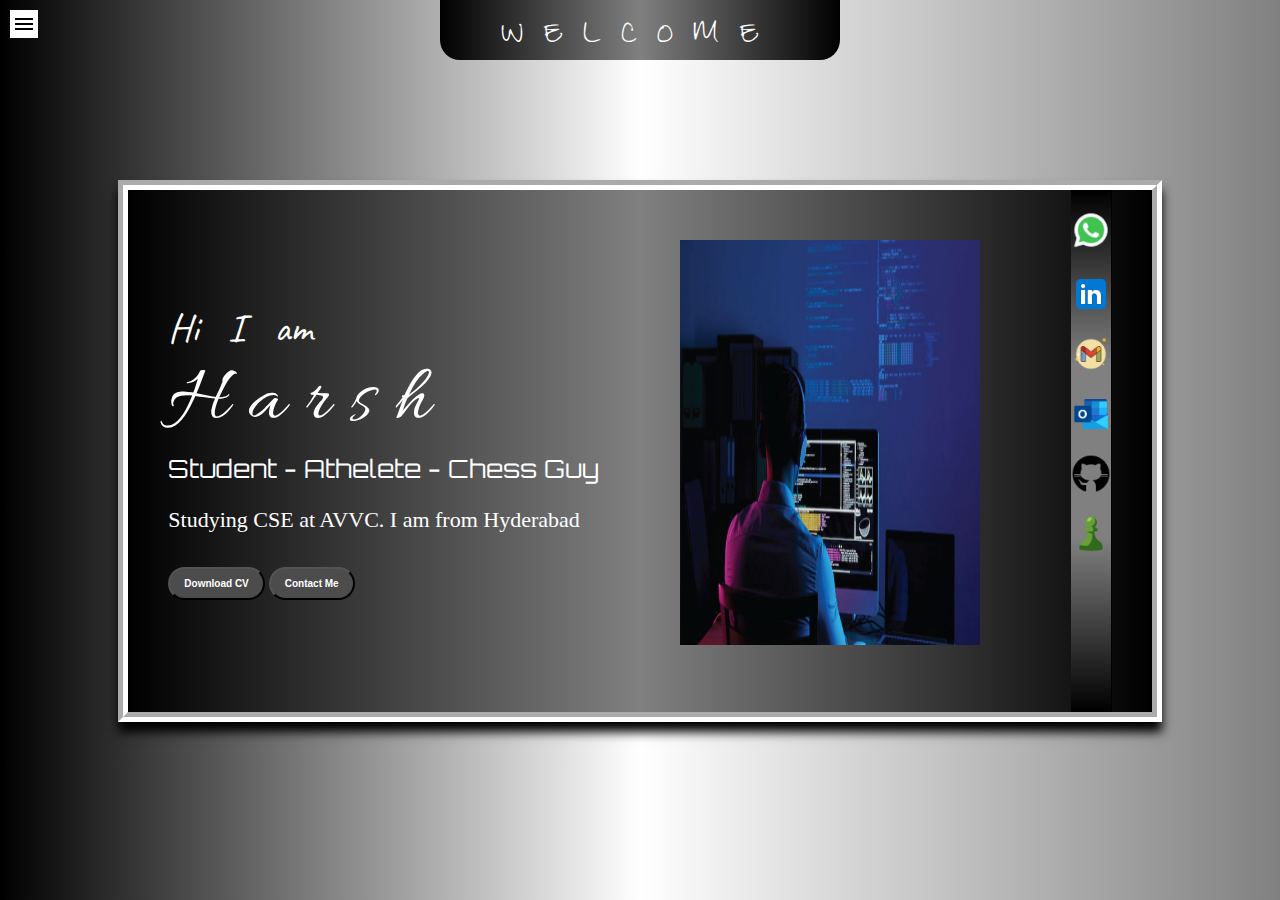
<file: index.html>
<!DOCTYPE html>
<html lang="en">

<head>
    <meta charset="UTF-8">
    <meta name="viewport" content="width=device-width, initial-scale=1.0">
    <title>MyWebSite</title>
    <link rel="stylesheet" href="style.css">
    <link rel="preconnect" href="https://fonts.googleapis.com">
    <link rel="preconnect" href="https://fonts.gstatic.com" crossorigin>
    <link
        href="https://fonts.googleapis.com/css2?family=Barriecito&family=Caveat:wght@400..700&family=DotGothic16&family=Honk&family=Orbitron:wght@400..900&family=Protest+Revolution&display=swap"
        rel="stylesheet">
    <link href="https://fonts.googleapis.com/css2?family=Honk&family=Protest+Revolution&display=swap" rel="stylesheet">
    <link rel="preconnect" href="https://fonts.googleapis.com">
    <link rel="preconnect" href="https://fonts.gstatic.com" crossorigin>
    <link href="https://fonts.googleapis.com/css2?family=Barriecito&family=Honk&family=Protest+Revolution&display=swap"
        rel="stylesheet">
    <link
        href="https://fonts.googleapis.com/css2?family=Barriecito&family=Honk&family=Orbitron:wght@400..900&family=Protest+Revolution&display=swap"
        rel="stylesheet">
    <link
        href="https://fonts.googleapis.com/css2?family=Barriecito&family=Caveat:wght@400..700&family=Honk&family=Orbitron:wght@400..900&family=Protest+Revolution&display=swap"
        rel="stylesheet">
    <link href="https://fonts.googleapis.com/css2?family=Anta&display=swap" rel="stylesheet">
    <link
        href="https://fonts.googleapis.com/css2?family=Allura&family=Annapurna+SIL:wght@400;700&family=Rubik+Glitch+Pop&display=swap"
        rel="stylesheet">
    <link rel="icon" href="H.jpg">
    <link
        href="https://fonts.googleapis.com/css2?family=Bebas+Neue&family=Exo+2:ital,wght@0,100..900;1,100..900&family=Inconsolata:wght@200..900&family=Monoton&family=Montserrat:ital,wght@0,100..900;1,100..900&family=Poppins:ital,wght@0,100;0,200;0,300;0,400;0,500;0,600;0,700;0,800;0,900;1,100;1,200;1,300;1,400;1,500;1,600;1,700;1,800;1,900&family=Ubuntu:ital,wght@0,300;0,400;0,500;0,700;1,300;1,400;1,500;1,700&family=Zeyada&display=swap"
        rel="stylesheet">
    <style>
        .edutable {
            margin-bottom: 50px;
        }


        /*.infocontainer{
            animation-duration: 6s;
            animation-name: info;
            animation-timing-function: ease-in-out;
            animation-fill-mode:both;
        }
        @keyframes info {
            0%   {background-image: linear-gradient(to right,green,yellow);}
            25%  {background-image: linear-gradient(to right,yellow,blue);}
            50%  {background-image: linear-gradient(to right,blue,red);}
            100% {background-image: linear-gradient(to right,red,lightblue);}
          }*/
    </style>

<body>
    
    <div class="container">
        <div class="sidebar sidebargo">
            <nav>
                <ul>
                    <li><a href="index.html"> Home</a></li>
                    <li><a href="intro.html" target="_blank"> MYIntro</a></li>
                    <li><a href="service.html" target="_blank"> Skills</a></li>
                    <li><a href="edu.html" target="_blank"> Education</a></li>
                    <li><a href="contact.html" target="_blank"> Contact</a></li>
                </ul>
            </nav>
        </div>

        <div class="main">
            <div class="hamburger">
                <img class="ham" src="ham.png" alt="">
                <img class="cross" src="cross.png" alt="">
            </div>
            <div class="welcome"><p>WELCOME</p></div>
            <div class="infocontainer">
                <div class="devinfo">
                    <div class="hello">Hi I am </div>
                    <div class="name">Harsh</div>
                    <div class="about">Student - Athelete - Chess Guy</div>
                    <div class="moreabout">Studying CSE at AVVC. I am from Hyderabad</div>
                    <div class="butto">
                        <a href="mycv.pdf" target="_blank" >
                            <button>Download CV</button></a>
                        <a href="contact.html">
                            <button>Contact Me</button></a>
                    </div>
                </div>
                <div class="devpic"><img src="image1.jpg" alt="image error"></div>
                <div class="services">
                    <div class="contactlogos">
                        <div class="whatsapp"><img src="whatslogo.png" alt="">
                            <div class="whatsapp-number">
                                <p>Contact me on whatsapp : 9177876159</p>
                            </div>
                        </div>
                        <a href="https://www.linkedin.com/in/harsh-singh-tiwari-7632b1295/" target="_blank"><img
                                src="linklogo.png" alt="">
                            <a href="mailto:harshgdsc14055@gmail.com" target="_blank"><img src="gmaillogo.png"
                                    alt=""></a>

                            <a href="mailto:CH.SC.U4CSE23113@CH.STUDENTS.AMRITA.EDU" target="_blank"><img
                                    src="outlookicon.png" alt=""></a>
                            <a href="https://github.com/Harsh14055" target="_blank"><img src="githublogo.png"
                                    alt=""></a>
                            <div class="chess"><a href="https://www.chess.com/member/1234gm_harry" target="_blank"><img
                                        src="chessicon.png" alt=""></a>

                            </div>
                    </div>
                </div>
            </div>

        </div>
        <script src="scr.js"></script>
</body>

</html>
</file>
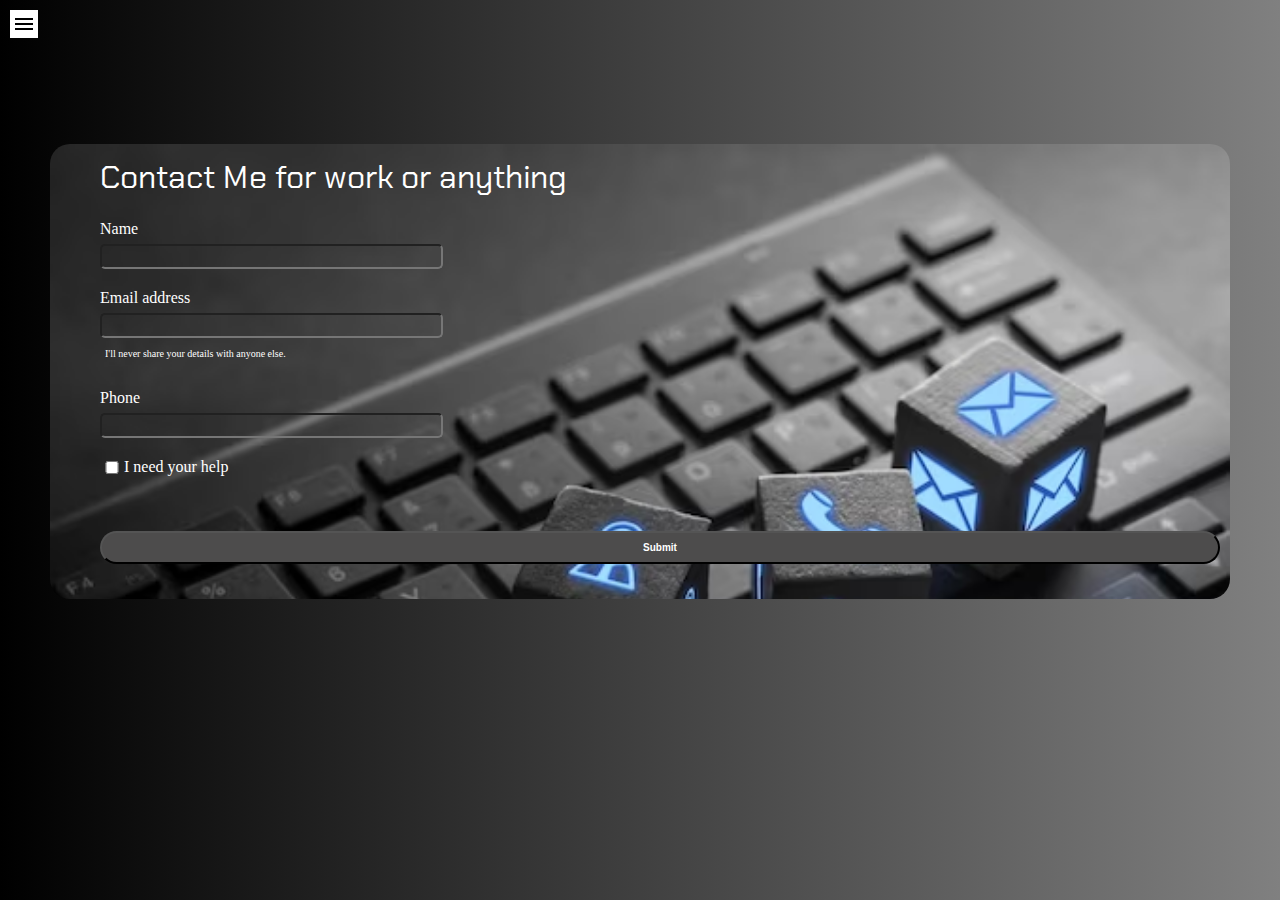
<file: contact.html>
<!DOCTYPE html>
<html lang="en">

<head>
    <meta charset="UTF-8">
    <meta name="viewport" content="width=device-width, initial-scale=1.0">
    <title>ContactPage</title>
    <link rel="stylesheet" href="style.css">
    <link rel="preconnect" href="https://fonts.googleapis.com">
    <link rel="preconnect" href="https://fonts.gstatic.com" crossorigin>
    <link
        href="https://fonts.googleapis.com/css2?family=Barriecito&family=Caveat:wght@400..700&family=DotGothic16&family=Honk&family=Orbitron:wght@400..900&family=Protest+Revolution&display=swap"
        rel="stylesheet">
    <link href="https://fonts.googleapis.com/css2?family=Honk&family=Protest+Revolution&display=swap" rel="stylesheet">
    <link rel="preconnect" href="https://fonts.googleapis.com">
    <link rel="preconnect" href="https://fonts.gstatic.com" crossorigin>
    <link href="https://fonts.googleapis.com/css2?family=Barriecito&family=Honk&family=Protest+Revolution&display=swap"
        rel="stylesheet">
    <link
        href="https://fonts.googleapis.com/css2?family=Barriecito&family=Honk&family=Orbitron:wght@400..900&family=Protest+Revolution&display=swap"
        rel="stylesheet">
    <link
        href="https://fonts.googleapis.com/css2?family=Barriecito&family=Caveat:wght@400..700&family=Honk&family=Orbitron:wght@400..900&family=Protest+Revolution&display=swap"
        rel="stylesheet">
    <link
        href="https://fonts.googleapis.com/css2?family=Chakra+Petch:ital,wght@0,300;0,400;0,500;0,600;0,700;1,300;1,400;1,500;1,600;1,700&display=swap"
        rel="stylesheet">
        <link rel="icon" href="H.jpg">
    <style>
        .contactform{
            margin: 0 auto;
            
        }
        .main{
            background-image: linear-gradient(to right, black , grey);
        }
    </style>


</head>

<body>
    <div class="container">
        <div class="sidebar sidebargo">
            <nav>
                <ul>
                    <li><a href="index.html"> Home</a></li>
                    <li><a href="intro.html" target="_blank" > MYIntro</a></li>
                    <li><a href="service.html" target="_blank" > Skills</a></li>
                    <li><a href="edu.html" target="_blank" > Education</a></li>
                    <li><a href="contact.html" target="_blank" > Contact</a></li>
                </ul>
            </nav>
        </div>
        <div class="main">
            <div class="hamburger">
                <img class="ham" src="ham.png" alt="">
                <img class="cross" src="cross.png" alt="">
            </div>
            <div class="contactform" style="margin-top: 144px; margin-right:50px; margin-left:50px">
                <h1>Contact Me for work or anything</h1>
                <form>
                    <div class="mb-3">
                        <label for="viewermail" class="form-label">Name</label>
                        <input type="name" class="form-control" id="viewermail" aria-describedby="emailHelp">
                        
                    </div>
                    <div class="mb-3">
                        <label for="viewermail" class="form-label">Email address</label>
                        <input type="email" class="form-control" id="viewermail" aria-describedby="emailHelp">
                        <div id="emailHelp" class="form-text">I'll never share your details with anyone else.</div>
                    </div>
                    <div class="mb-3">
                        <label for="viewerphone" class="form-label">Phone</label>
                        <input type="Phone" class="form-control" id="viewerphone">
                    </div>
                    <div class="mb-3" id="form-check">
                        <input type="checkbox" class="form-check-input" id="viewerreq">
                        <label class="form-check-label" for="viewerreq">I need your help</label>
                    </div>
                    <div class="butto">
                    <button type="submit" style="margin-bottom: 25px; margin-right:10px">Submit</button>
                    </div>
                </form>
            </div>
        </div>
    </div>
    <script src="scr.js" ></script>
</body>

</html>
</file>
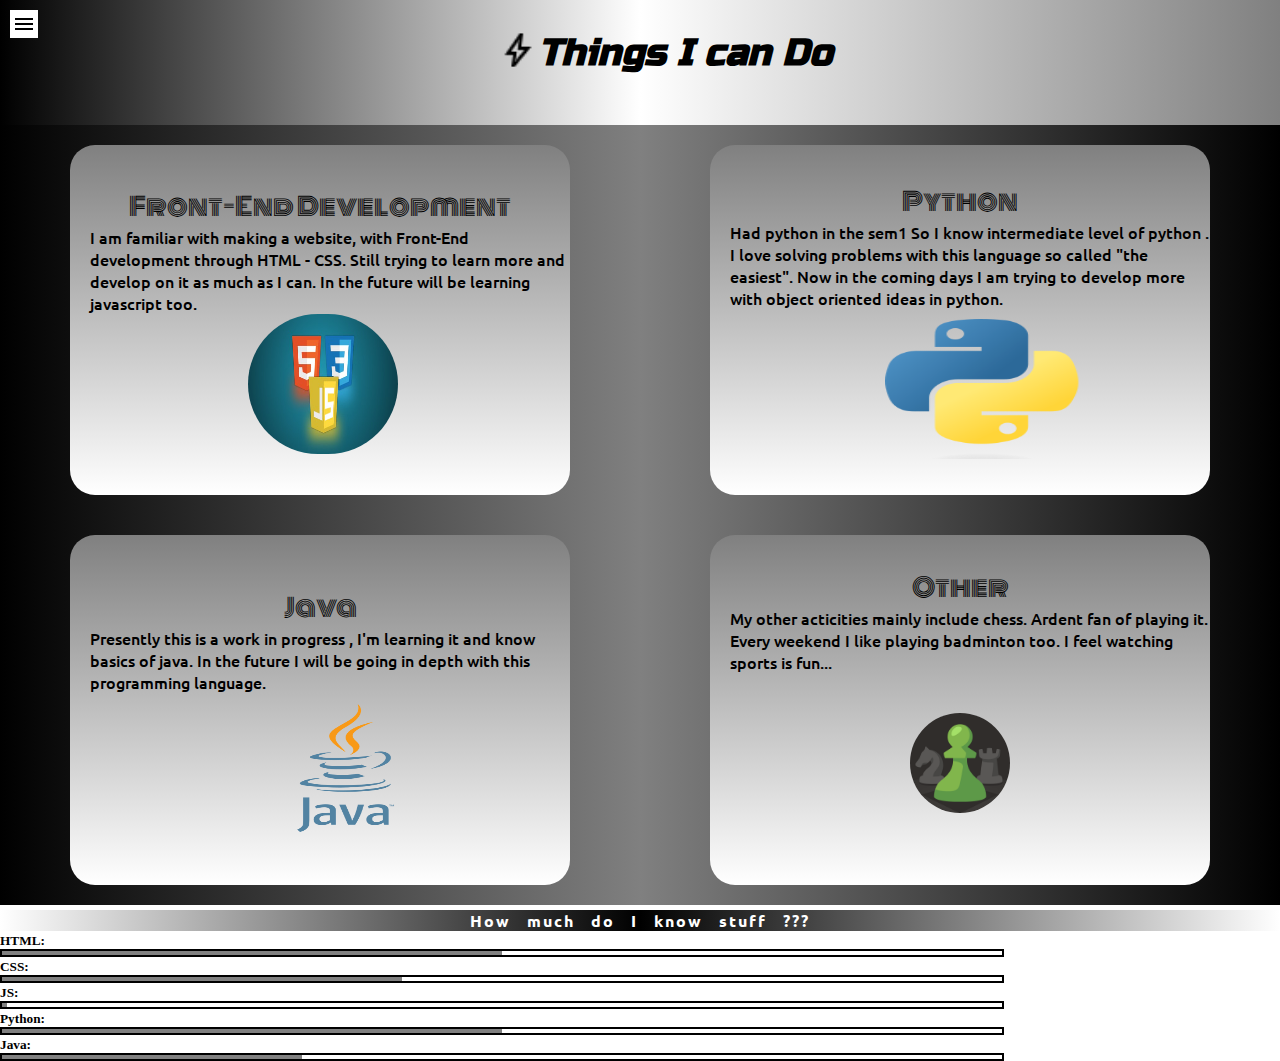
<file: service.html>
<!DOCTYPE html>
<html lang="en">

<head>
    <meta charset="UTF-8">
    <meta name="viewport" content="width=device-width, initial-scale=1.0">
    <title>MyService</title>
    <link rel="stylesheet" href="style.css">
    <link rel="preconnect" href="https://fonts.googleapis.com">
    <link rel="preconnect" href="https://fonts.gstatic.com" crossorigin>
    <link
        href="https://fonts.googleapis.com/css2?family=Barriecito&family=Caveat:wght@400..700&family=DotGothic16&family=Honk&family=Orbitron:wght@400..900&family=Protest+Revolution&display=swap"
        rel="stylesheet">
    <link href="https://fonts.googleapis.com/css2?family=Honk&family=Protest+Revolution&display=swap" rel="stylesheet">
    <link rel="preconnect" href="https://fonts.googleapis.com">
    <link rel="preconnect" href="https://fonts.gstatic.com" crossorigin>
    <link href="https://fonts.googleapis.com/css2?family=Barriecito&family=Honk&family=Protest+Revolution&display=swap"
        rel="stylesheet">
    <link
        href="https://fonts.googleapis.com/css2?family=Barriecito&family=Honk&family=Orbitron:wght@400..900&family=Protest+Revolution&display=swap"
        rel="stylesheet">
    <link
        href="https://fonts.googleapis.com/css2?family=Barriecito&family=Caveat:wght@400..700&family=Honk&family=Orbitron:wght@400..900&family=Protest+Revolution&display=swap"
        rel="stylesheet">
    <link href="https://fonts.googleapis.com/css2?family=Anta&family=Permanent+Marker&family=Russo+One&display=swap"
        rel="stylesheet">
    <link
        href="https://fonts.googleapis.com/css2?family=Bebas+Neue&family=Exo+2:ital,wght@0,100..900;1,100..900&family=Monoton&family=Poppins:ital,wght@0,100;0,200;0,300;0,400;0,500;0,600;0,700;0,800;0,900;1,100;1,200;1,300;1,400;1,500;1,600;1,700;1,800;1,900&display=swap"
        rel="stylesheet">
    <link rel="icon" href="H.jpg">
    <link
        href="https://fonts.googleapis.com/css2?family=Bebas+Neue&family=Exo+2:ital,wght@0,100..900;1,100..900&family=Monoton&family=Poppins:ital,wght@0,100;0,200;0,300;0,400;0,500;0,600;0,700;0,800;0,900;1,100;1,200;1,300;1,400;1,500;1,600;1,700;1,800;1,900&family=Ubuntu:ital,wght@0,300;0,400;0,500;0,700;1,300;1,400;1,500;1,700&display=swap"
        rel="stylesheet">
</head>

<body>
    <div class="container">
        <div class="sidebar sidebargo">
            <nav>
                <ul>
                    <li><a href="index.html"> Home</a></li>
                    <li><a href="intro.html" target="_blank" > MYIntro</a></li>
                    <li><a href="service.html" target="_blank" > Skills</a></li>
                    <li><a href="edu.html" target="_blank" > Education</a></li>
                    <li><a href="contact.html" target="_blank" > Contact</a></li>
                </ul>
            </nav>
        </div>
        <div class="main">
            <div class="hamburger">
                <img class="ham" src="ham.png" alt="">
                <img class="cross" src="cross.png" alt="">
            </div>
            <div class="servcon">
                <div class="head2">
                    <img src="boltlogo.png" alt="">

                    <h2>Things I can Do</h2>

                </div>
                <div class="row">
                    <div class="servitem">
                        <h3>Front-End Development</h3>
                        <p> I am familiar with making a website, with Front-End development through HTML - CSS.
                            Still trying to learn more and develop on it as much as I can. In the future will be
                            learning javascript too. </p>
                        <img src="hcjlogo.jpg" alt="" id="hcjlogo">

                    </div>
                    <div class="servitem" id="python">
                        <h3>Python</h3>
                        <p> Had python in the sem1 So I know intermediate level of python . I love solving problems with
                            this language so called "the easiest".
                            Now in the coming days I am trying to develop more with object oriented ideas in python.
                        </p>
                        <img src="pylogo.png" alt="">
                    </div>
                </div>
                <div class="row">
                    <div class="servitem" id="java">
                        <h3>Java</h3>
                        <p> Presently this is a work in progress , I'm learning it and know basics of java.
                            In the future I will be going in depth with this programming language.
                        </p>
                        <img src="javalogo.png" alt="" id="javalogo">
                    </div>
                    <div class="servitem" id="other">
                        <h3>Other</h3>
                        <p> My other acticities mainly include chess. Ardent fan of playing it. Every weekend I like
                            playing badminton too. I feel watching sports is fun...</p>
                        <img src="chesslogo.png" alt="" id="chessimg">
                    </div>
                </div>
                <div class="howmuch" ><h4>How much do I know stuff ???</h4></div>
                <div class="skillpercents">
                    <h5>HTML:</h5>
                    <div class="default">
                        <div class="html"></div>
                    </div>
                    <h5>CSS:</h5>
                    <div class="default">
                        <div class="css"></div>
                    </div>
                    <h5>JS:</h5>
                    <div class="default">
                        <div class="js"></div>
                    </div>
                    <h5>Python:</h5>
                    <div class="default">
                        <div class="py"></div>
                    </div>
                    <h5>Java:</h5>
                    <div class="default">
                        <div class="java"></div>
                    </div>
                </div>
            </div>
        </div>
        <script src="scr.js"></script>
</body>

</html>
</file>
<file: style.css>
* {
    margin: 0;
    padding: 0;
}

.sidebar {
    background-image: linear-gradient(to top, rgb(47, 44, 44), lightgrey, rgb(47, 44, 44));
    width: 15vw;
    height: 100vh;
}

.sidebar nav {
    padding: 45px;
}

.sidebar nav li {
    list-style: none;
    font-size: 30px;
    padding: 33px 0;
}

.main {
    /*background-color: violet;*/
    width: 90vw;
}

.container {
    display: flex;

}

.sidebar {
    /*font-family: "Honk", system-ui;
    font-optical-sizing: auto;
    font-weight: 400;
    font-style: normal;
    font-variation-settings:
      "MORF" 15,
      "SHLN" 50;*/
    font-family: "DotGothic16", sans-serif;
    font-weight: 400;
    font-style: normal;
    /* width: 434px; */
    /* position: fixed; */
    /* overflow: auto; */
    height: 100vh;
    transition: transform 0.3s ease-in-out;
    position: absolute;
    position: fixed;
}

.sidebar li a {
    text-decoration: none;
    color: black;
}

.main {
    width: 100vw;
    height: 100vh;
    /* background-image: linear-gradient(to right, blue, red); */
    background-image: linear-gradient(to right, black, white, grey);

}

.infocontainer {
    /* background-image: linear-gradient(to bottom,white,green,yellow,black); */
    background-image: linear-gradient(to right, black, grey, black);
    border: 10px solid rgb(255, 255, 255);
    height: 58vh;
    width: 80vw;
    margin: 120px auto;
    display: flex;
    justify-content: space-around;
    border-style: groove;
    box-shadow:  0px 10px 10px black;
    animation-name: aboutt;
    animation-duration: 4s;
}

@keyframes info {
    0% {
        opacity: 0;
    }

    50% {
        opacity: 0.5;
    }

    100% {
        opacity: 1;
    }
}

.hello {
    font-size: 40px;
    font-family: "Caveat", cursive;
    font-optical-sizing: auto;
    /*font-weight: <weight>;*/
    word-spacing: 20px;

}

.name {
    font-size: 80px;
    font-family: "Allura", cursive;
    font-weight: 400;
    font-style: normal;
    animation-name: namee;
    animation-duration: 4s;
    letter-spacing: 20px;

}

@keyframes namee {
    0% {
        display: none;
    }

    25% {
        color: red;
    }

    50% {
        color: blue;
    }

    75% {
        color: black;
    }

    100% {
        color: white;
    }
}

.name:hover {
    color: orange;
}

.form-control {
    background: transparent;
    color: white;
}

.about {
    font-size: 25px;
    font-family: "Orbitron", sans-serif;
    font-optical-sizing: auto;
    /*font-weight: <weight>;*/
    font-style: normal;
}

.butto {
    margin-top: 34px;
}

.butto button {
    padding: 9px 14px;
    border-radius: 20px;
    color: white;
    background-color: rgb(77, 76, 76);
    font-weight: bold;
    font-size: 10px;
    margin: 0 3 px;
    cursor: pointer;

}

.butto button:hover {
    color: white;
    background-color: black;
}

.devinfo {
    display: flex;
    flex-direction: column;
    justify-content: center;
    color: white;
}

.devpic img {
    width: 300px;
    height: 45vh;
    padding-top: 50px;
}

.moreabout {
    font-size: 22px;
    font-family: cursive;
    margin-top: 23px;
}

@keyframes aboutt {
    0% {
        opacity: 0;
    }

    25% {
        opacity: 0.2;
    }

    50% {
        opacity: 0.4;
    }

    75% {
        opacity: 0.6;
    }

    90% {
        opacity: 0.8;
    }

    100% {
        opacity: 1;
    }
}

.contactform {
    margin-top: 0px;
    padding: 0 0px;
    padding-top: 0px;
    margin-right: 0px;
    margin-left: 0px;
    font-family: cursive;
    background-image: url(cont.avif);
    background-repeat: no-repeat;
    /* background-attachment: fixed; */
    background-size: cover;
    opacity: 1;
    color: white;
    background-color: transparent;
    border-radius: 0px;
    border-radius: 20px;
}

.contactform h1 {
    font-family: "Chakra Petch", sans-serif;
    font-weight: 400;
    font-style: normal;
    /*text-align: center;*/
    padding: 12px 0;
    margin-left: 50px;
}

.contactform form div {
    padding: 10px 0;
    display: flex;
    flex-direction: column;
    margin-left: 50px;
}

.contactform form div input {
    width: 26vw;
    border-radius: 5px;
    margin: 6px 0 0 0;
    padding: 3px;

}

#form-check {
    flex-direction: row;
}

#form-check input {
    width: 24px;
    margin: 3px 0;
}

#emailHelp {
    font-size: 10px;
    color: white;
    margin: 0 5px;
}

.educontainer {
    padding: 0 34px;
    padding-top: 50px;
    overflow-x: auto;

}

.edutable {
    margin-left: 200px;

}

table,
th,
td {
    text-align: center;
    border: 2px solid black;
    border-collapse: collapse;
    width: 1000px;
    height: 100px;
    font-size: 20px;
}

tr:nth-child(4) {
    background-color: grey;
}

tr:nth-child(2) {
    background-color: lightgrey;
}

tr:nth-child(3) {
    background-color: lightgrey;
}

th {
    background-color: darkgray;
}

tr:hover {
    background-color: lightblue;
}

#amr:hover {
    background-color: salmon;
    cursor: pointer;
}

.thead {
    font-family: "PT Mono", monospace;
    font-weight: 400;
    font-style: normal;
}

.thead th {
    font-size: 25px;
}

a {
    text-decoration: none;
    color: black;
}

.servcon {
    /* height: 58vh;
    width: 80vw; */
    margin: 0 auto;
    display: flex;
    /* justify-content: space-around; */
    flex-direction: column;
}

.row {
    display: flex;
    justify-content: space-around;
    background-image: linear-gradient(to right, black, grey, black);
}
.servitem {
    margin: 20px;
    font-family: sans-serif;
    background-image: linear-gradient(to top, white, grey);
    height: 350px;
    width: 500px;
    display: flex;
    justify-content: center;
    align-items: center;
    flex-direction: column;
    transition: width 2s, height 2s;
    border-radius: 25px;
}
.servitem p {
    font-family: "Ubuntu", sans-serif;
    font-weight: 500;
    font-style: normal;
}

.howmuch {
    font-family: "Ubuntu", sans-serif;
    font-weight: 300;
    font-style: normal;
    background-image: linear-gradient(to right, white, black, white);
    text-align: center;
    color: white;
    margin-top: 5px;
    word-spacing: 10px;
    letter-spacing: 2px;
}

.servitem h3 {
    font-family: "Monoton", sans-serif;
    font-weight: 550;
    font-style: bold;
    font-size: 25px;
}

.servitem div:hover {
    cursor: pointer;
    width: 550px;
    height: 400px
}

.servitem h2 {
    margin: 23px;
    text-align: center;
}

.servitem p {
    margin-left: 20px;
}

.head2 {
    width: 1200px;

    height: 80px;
    font-family: "Russo One", sans-serif;
    font-weight: 40;
    font-style: italic;
    font-size: 25px;
    text-align: center;
    margin: 15px;
    padding-top: 15px;
    display: flex;
    justify-content: center;
}

.head2 img {
    height: 40px;
    margin-left: 100px;
}

.servitem img {
    height: 40%;
    width: 40%;
    padding-left: 50px;
    margin-top: 10px;
}

#chessimg {
    height: 100px;
    width: 100px;
    padding: 0;
    border-radius: 100px;
    margin: 40px;
}

#hcjlogo {
    margin-left: 5px;
    width: 150px;
    border-radius: 100px;
    padding: 0;
    margin-top: 0;
}

#javalogo {
    height: 130px;
    width: 100px;
}

.html {
    background-color: aqua;
    height: 4px;
    width: 100px
}

greypercents {
    background-image: linear-gradient(to right, white, grey);
    margin: 10px;
    margin-bottom: 20px;
}


.skillpercents h5 {
    display: inline;

}

.html {
    height: 4px;
    width: 500px;
    background-color: grey;
    animation-name: html;
    animation-duration: 4s;
}

.css {
    height: 4px;
    width: 400px;
    background-color: grey;
    animation-name: css;
    animation-duration: 4s;
}

.js {
    height: 4px;
    width: 5px;
    background-color: grey;
    animation-name: js;
    animation-duration: 4s;
}

.py {
    height: 4px;
    width: 500px;
    background-color: grey;
    animation-name: py;
    animation-duration: 4s;
}

.java {
    height: 4px;
    width: 300px;
    background-color: grey;
    animation-name: java;
    animation-duration: 4s;
}

@keyframes java {
    0% {
        width: 0px;
    }

    25% {
        width: 100px;
    }

    50% {
        width: 150px
    }

    100% {
        width: 300px;
    }
}

@keyframes py {
    0% {
        width: 0px;
    }

    25% {
        width: 100px;
    }

    50% {
        width: 150px
    }

    100% {
        width: 500px;
    }
}

@keyframes js {
    0% {
        width: 0px;
    }

    25% {
        width: 100px;
    }

    50% {
        width: 150px
    }

    100% {
        width: 5px;
    }
}

@keyframes css {
    0% {
        width: 0px;
    }

    25% {
        width: 100px;
    }

    50% {
        width: 150px
    }

    100% {
        width: 400px;
    }
}

@keyframes html {
    0% {
        width: 0px;
    }

    25% {
        width: 100px;
    }

    50% {
        width: 150px
    }

    100% {
        width: 500px;
    }
}

.default {
    width: 1000px;
    border: 2px solid black
}

/* @media (max-width:1610px){
    .sidebar{
        transform: translate(-443px,0px);
        position: absolute;
    }
} */
@media (min-width:1650px) {
    .devpic {
        display: none;
    }

    .intro {
        margin: 8px;
    }
}

.hamburger {
    position: absolute;
    cursor: pointer;
    top: 10px;
    left: 10px;

}
.hamburger :hover{
    background-color: rgb(69, 112, 112);
    border-color: blue;
}

.ham {
    border: 2px solid white;
    background-color: white;
    position: fixed;
}

.cross {
    margin-left: 150px;
    border: 2px solid black;
    border-radius: 10px;
    background-color: white;
    position: fixed;
}

.sidebargo {
    transform: translate(-443px, 0px);
    position: absolute;
}

.educontainer h2 {
    margin-left: 100px;
    margin-top: 0px;
    margin-bottom: 20px;
    font-family: "Anta", sans-serif;
    font-weight: 400;
    font-style: normal;
    font-size: 80px;
    text-align: center;
}

.contactlogo {
    background-color: white;
    border-right: 10px solid red;
    margin-right: 50px;
    margin-left: 50px;
    border-radius: 8px;
}

.edulogo {
    height: 80px;
    width: 80px;
    border: 2px solid white;
    margin-right: 40px;
    border-radius: 40px;
    background-image: linear-gradient(to top, white, grey);
}

.contactlogos {
    background-image: linear-gradient(to bottom, black, grey, grey, black);
    height: 58vh;
    margin-left: 10px;
    border-right: 1px solid black;
}

.contactlogos img {
    height: 40px;
    width: 40px;
    display: block;
    /* margin-top: 20px; */
    padding-top: 20px;
    align-items: center;
    transition: height 0.1s, width 0.1s;
}

.contactlogos img:hover {
    cursor: pointer;
    height: 45px;
    width: 45px;
    transition-timing-function: ease-in-out;
}

.whatsapp {
    position: relative;
    display: inline-block;
}

.whatsapp-number {
    display: none;
    position: absolute;
    background-image: linear-gradient(to right, lightgrey, white);
    font-style: italic;
    font-weight: bold;
    min-width: 160px;
    box-shadow: 0px 8px 16px 0px rgba(0, 0, 0, 0.2);
    padding: 12px 16px;
    z-index: 1;
    border-radius: 4px;
}

.whatsapp:hover .whatsapp-number {
    display: block;
    height: 25px;
    width: 75px;
}

.educontainer svg {
    text-align: center;
}

@media (max-width:600px) {
    .devpic {
        display: none;
    }

    .infocontainer {
        background-color: lightblue;
    }

    .devinfo {
        font-size: 50px;
    }

    .hello {
        display: none;
    }

    .name {
        font-size: 40px;
    }

    .about {
        font-size: 10px;
        text-align: center;
    }

    .moreabout {
        display: none;
    }

    .butto button {
        width: 250px;
    }

    .educontainer {
        display: none;
    }

    .contactform {
        display: none;
    }

    .contactlogos img {
        height: 25px;
        width: 25px;
    }
}

.sidebar li :hover {
    color: white;
    font-size: 32px;
    /* background-image: linear-gradient(to right,black,white,black); */
}

.cgpa {
    height: 30px;
    width: 70px;
    background-color: white;
    text-align: center;
    align-content: center;
    font-size: 25px;
    border-radius: 35px;
    display: inline-block;
    color: white;
    background-image: conic-gradient(grey, black);
}

.mainabout {
    display: flex;
}

.aboutme {
    height: 600px;
    width: 50vw;
    margin-left: 100px;
    margin-top: 45px;
    /* background-color: yellow; */
    border-radius: 20px;
    font-family: "Poppins", sans-serif;
    font-weight: 400;
    font-style: bold;
    border: 2px solid black;
    background-image: linear-gradient(to bottom, grey, white);
    animation-name: aboutt;
    animation-duration: 4s;
}

.aboutme p {
    margin-left: 20px;
    border-left: 2px solid black;
    /* background-image: linear-gradient(to right, red, yellow); */
}

.aboutme h2 {
    font-size: 115px;
    font-family: "Bebas Neue", sans-serif;
    font-weight: 400;
    font-style: normal;
    margin-left: 20px;
    margin-right: 20px;
    border-bottom: 2px dotted black;
    /* background-image:linear-gradient(to bottom,yellow,red,yellow); */
    /* border-radius: 20px; */
}

.aboutpic {
    /* background-image: url(about.jpg);
    background-repeat: no-repeat;
    background-size: cover; */
    border: 2px groove black;
    height: 250px;
    width: 45vw;
    margin-top: 45px;
    margin-left: 20px;
    margin-right: 20px;
    border-radius: 25px;
    animation-name: aboutt;
    animation-duration: 8s;
}

.aboutpic p {
    margin-top: 20px;
    margin-left: 20px;
    font-family: "Ubuntu", sans-serif;
    font-weight: 300;
    font-style: normal;
}

.interest {
    text-align: center;
    border-top-left-radius: 20px;
    border-top-right-radius: 20px;
    color: white;
    background-color: black;
    height: 40px;
    font-family: "Poppins", sans-serif;
    font-weight: 100;
    font-style: normal;
}

.moredets {
    display: flex;
    border-radius: 20px;
    border-top-left-radius: 0px;
    border-top-right-radius: 0px;
    background-color: rgb(182, 178, 178);
    height: 250px;
    width: 45vw;
    margin-top: 0px;
    margin-left: 20px;
    margin-right: 20px;
    flex-direction: row;
    animation-name: aboutt;
    animation-duration: 12s;
    font-size: 25px;
    text-align: center;
    justify-content: center;
    font-family: 'Times New Roman', Times, serif
}

.moredets h4 {

    font-size: 25px;
}

.ach {
    height: 100px;
    width: 20vw;
    background-image: linear-gradient(to right, grey, white);
    margin: 10px;
    border-radius: 20px;
    border-top-left-radius: 0px;

}

.achi {
    margin-left: 20px;
    font-size: 25px;
    margin-top: 50px;
    text-align: center;
    border-radius: 20px;
    border-bottom-left-radius: 0px;
    border-bottom-right-radius: 0px;
    width: 45vw;
    color: white;
    background-color: black;
    font-family: "Poppins", sans-serif;
    font-weight: 100;
    font-style: normal;
    animation-name: aboutt;
    animation-duration: 12s;
}

.aboutme p {
    margin-top: 20px;
}

.welcome {
    padding-top: 10px;
    height: 50px;
    width: 400px;
    border-bottom-left-radius: 20px;
    border-bottom-right-radius: 20px;
    margin: auto;
    /* background-color: rgb(0, 0, 0); */
    background-image: linear-gradient(to right, black, grey, black);
    color: white;
    display: flex;
    justify-content: center;
    font-size: 35px;
    /* font-family:Cambria, Cochin, Georgia, Times, 'Times New Roman', serif; */
    font-family: "Zeyada", cursive;
    font-weight: 400;
    font-style: normal;
    letter-spacing: 20px;
    animation-name: aboutt;
    animation-duration: 4s;
    animation-timing-function: ease-in-out;
    animation-name: text;
    animation-duration: 2s;
    animation-name: welcbox;
}
@keyframes welcbox{
    0%{height: 0px;}
    25%{height: 10px;}
    50%{height: 20px;}
    75%{height: 35px;}
    100%{height: 50px;}
}
.welcome :hover {
    cursor: pointer;
    font-size: 40px;
}

@keyframes text {
    0% {
        font-size: 0px;
    }

    25% {
        font-size: 10px;
    }

    50% {
        font-size: 20px;
    }

    75% {
        font-size: 30px;
    }

    100% {
        font-size: 40px;
    }
}
.video{
    display: flex;
    justify-content: center;
}
.video video{
    height: 400px;
    width: 500px;
}
</file>
